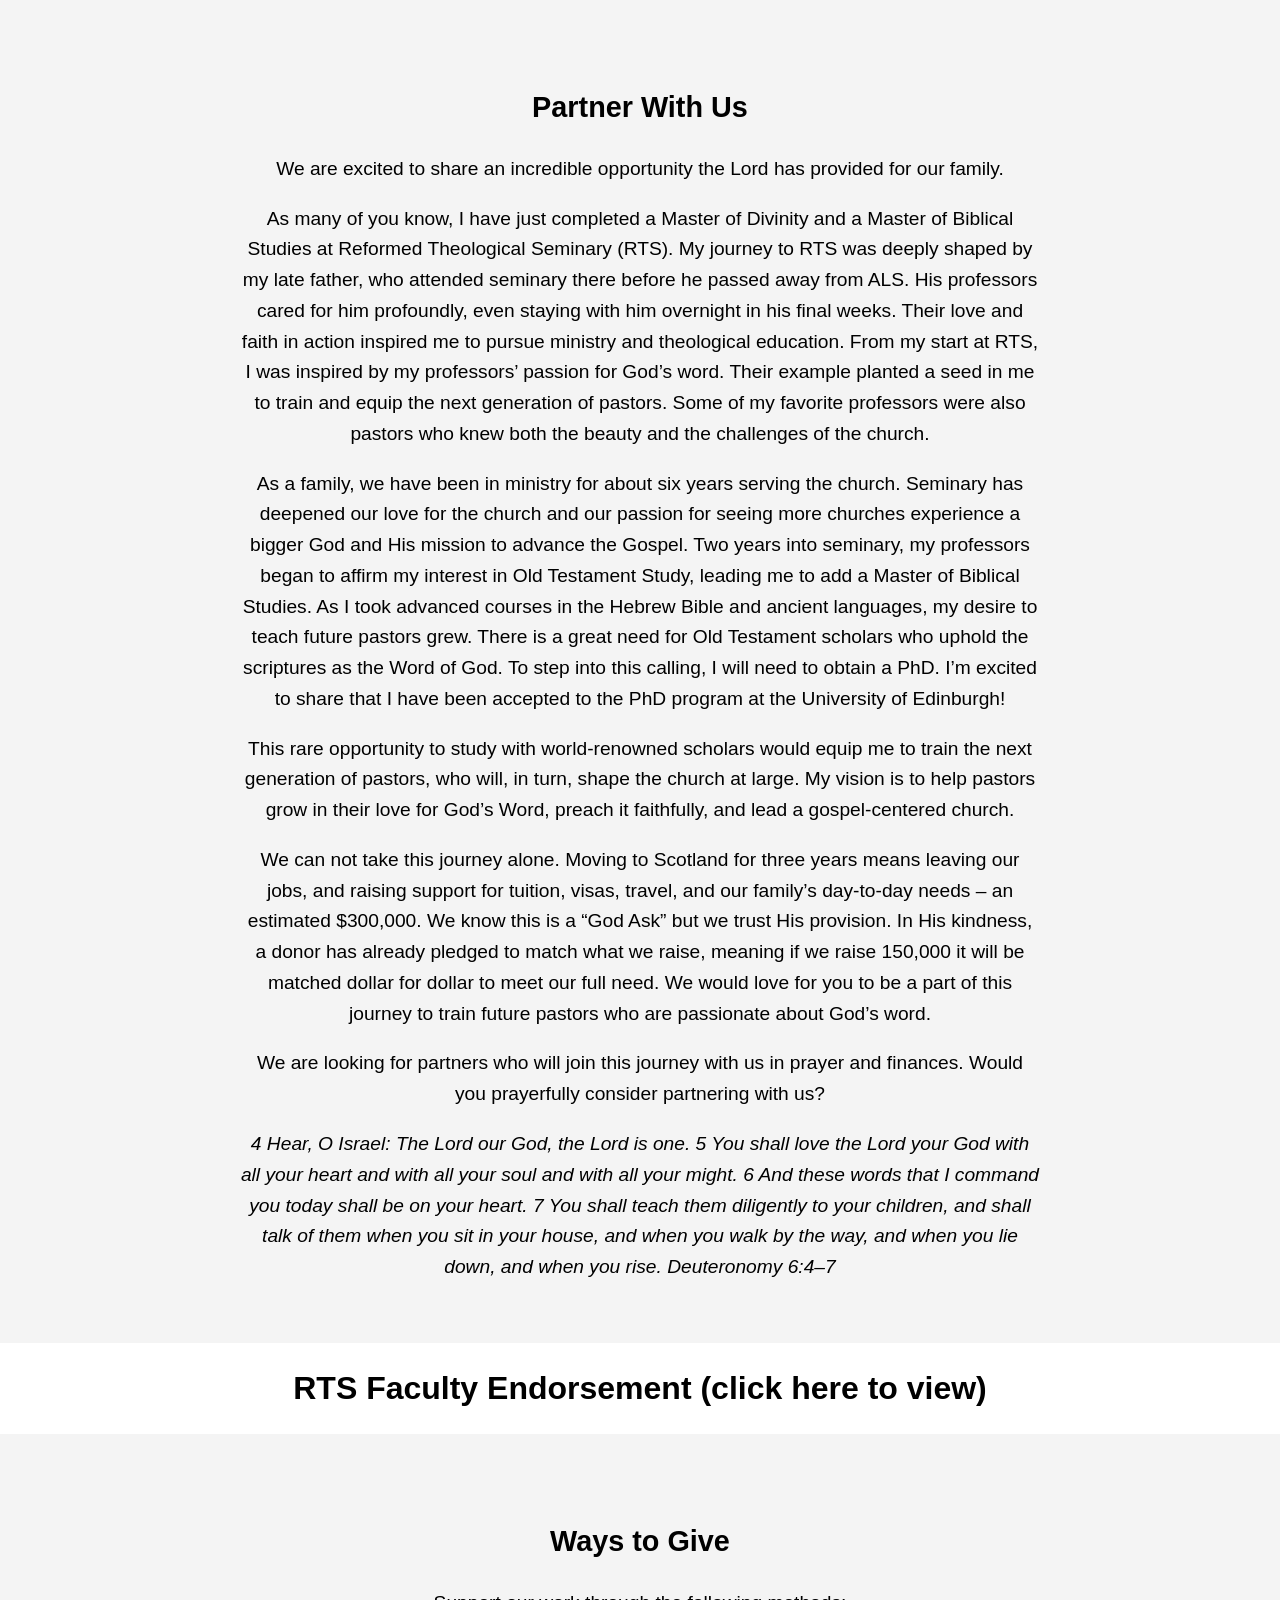
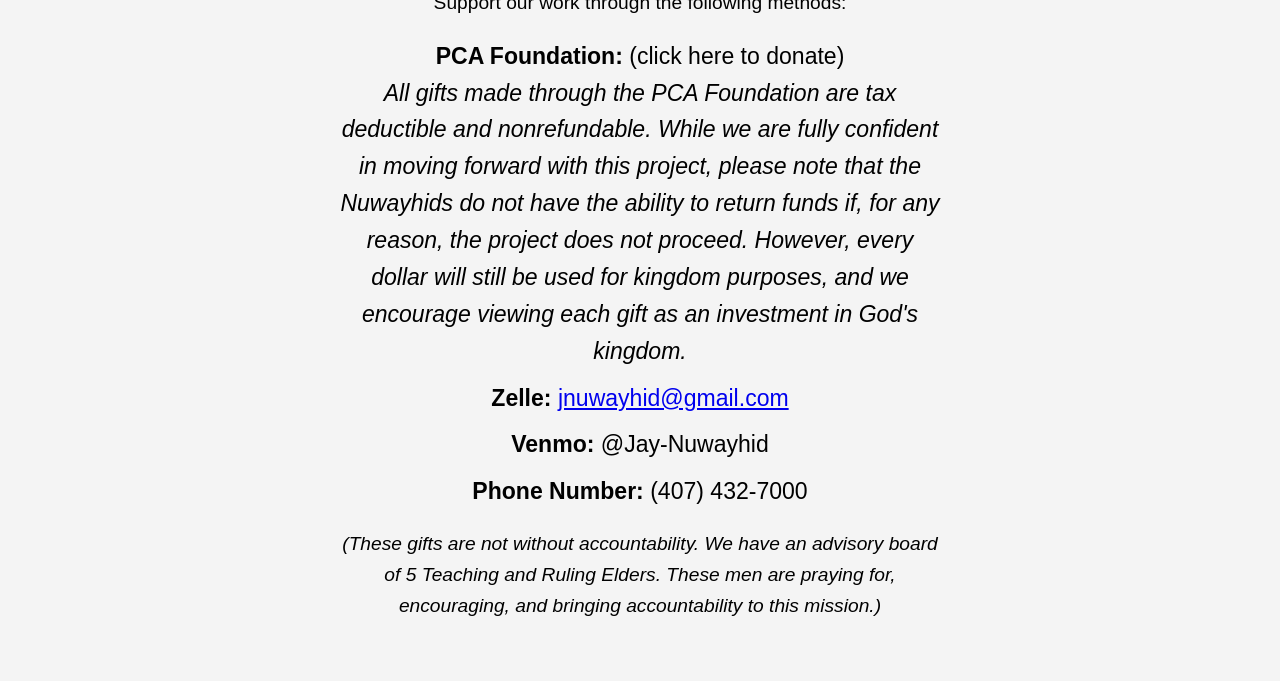
<file: index.html>
<!DOCTYPE html>
<html lang="en">
    <head>
        <meta charset="UTF-8" />
        <meta name="viewport" content="width=device-width, initial-scale=1.0" />
        <title>Support Us</title>
        <style>
            body {
                font-family: Arial, sans-serif;
                margin: 0;
                padding: 0;
                line-height: 1.6;
                text-align: center;
            }

            .hero h1 {
                font-size: 2.5em;
                margin: 0;
                color: black;
                z-index: 1; /* Keeps text above the overlay */
            }

            /* About Section */
            .about {
                background-color: #f4f4f4;
                padding: 60px 20px;
            }

            .about .container {
                max-width: 800px;
                margin: auto;
                font-size: 1.2em;
            }

            /* Giving Section */
            .giving {
                background-color: #f4f4f4;
                padding: 60px 20px;
            }

            .giving .container {
                max-width: 600px;
                margin: auto;
                font-size: 1.2em;
            }

            .giving ul {
                list-style: none;
                padding: 0;
            }

            .giving li {
                font-size: 1.2em;
                margin: 10px 0;
            }
            .notes{
                fontsize=1.2rem;
            }

            .download-link1 {
                text-decoration: none; /* Removes default underline */
                color: black; /* Change color as needed */
            }
            .download-link1:hover {
                color: darkblue; /* Change color on hover */
                text-decoration: underline; /* Optional hover effect */
            }

            .download-link {
                display: block; /* Makes it behave like an h2 */
                font-size: 2em; /* Same size as h2 */
                font-weight: bold; /* Matches h2 styling */
                text-decoration: none; /* Removes default underline */
                color: black; /* Change color as needed */
                margin: 20px 0; /* Spacing like an h2 */
            }

            .download-link:hover {
                color: darkblue; /* Change color on hover */
                text-decoration: underline; /* Optional hover effect */
            }

            /* Mobile-Friendly Adjustments */
            @media (max-width: 768px) {
                .hero {
                    padding: 12vh 10px;
                }

                .about,
                .giving {
                    padding: 40px 15px; /* Reducing padding for smaller screens */
                }

                .about .container,
                .giving .container {
                    font-size: 1em; /* Adjusting text size */
                }

                .giving li {
                    font-size: 1em;
                }
            }
        </style>
    </head>
    <body>
        <!-- Text Section -->
        <section class="about">
            <div class="container">
                <h1>Partner With Us</h1>
                <p>
                    We are excited to share an incredible opportunity the Lord
                    has provided for our family.
                </p>
                <p>
                    As many of you know, I have just completed a Master of
                    Divinity and a Master of Biblical Studies at Reformed
                    Theological Seminary (RTS). My journey to RTS was deeply
                    shaped by my late father, who attended seminary there before
                    he passed away from ALS. His professors cared for him
                    profoundly, even staying with him overnight in his final
                    weeks. Their love and faith in action inspired me to pursue
                    ministry and theological education. From my start at RTS, I
                    was inspired by my professors’ passion for God’s word. Their
                    example planted a seed in me to train and equip the next
                    generation of pastors. Some of my favorite professors were
                    also pastors who knew both the beauty and the challenges of
                    the church.
                </p>
                <p>
                    As a family, we have been in ministry for about six years
                    serving the church. Seminary has deepened our love for the
                    church and our passion for seeing more churches experience a
                    bigger God and His mission to advance the Gospel. Two years
                    into seminary, my professors began to affirm my interest in
                    Old Testament Study, leading me to add a Master of Biblical
                    Studies. As I took advanced courses in the Hebrew Bible and
                    ancient languages, my desire to teach future pastors grew.
                    There is a great need for Old Testament scholars who uphold
                    the scriptures as the Word of God. To step into this
                    calling, I will need to obtain a PhD. I’m excited to share
                    that I have been accepted to the PhD program at the
                    University of Edinburgh!
                </p>
                <p>
                    This rare opportunity to study with world-renowned scholars
                    would equip me to train the next generation of pastors, who
                    will, in turn, shape the church at large. My vision is to
                    help pastors grow in their love for God’s Word, preach it
                    faithfully, and lead a gospel-centered church.
                </p>
                <p>
                    We can not take this journey alone. Moving to Scotland for
                    three years means leaving our jobs, and raising support for
                    tuition, visas, travel, and our family’s day-to-day needs –
                    an estimated $300,000. We know this is a “God Ask” but we
                    trust His provision. In His kindness, a donor has already
                    pledged to match what we raise, meaning if we raise 150,000
                    it will be matched dollar for dollar to meet our full need.
                    We would love for you to be a part of this journey to train
                    future pastors who are passionate about God’s word.
                </p>
                <p>
                    We are looking for partners who will join this journey with
                    us in prayer and finances. Would you prayerfully consider
                    partnering with us?
                </p>
                <i>
                    4 Hear, O Israel: The Lord our God, the Lord is one. 5 You
                    shall love the Lord your God with all your heart and with
                    all your soul and with all your might. 6 And these words
                    that I command you today shall be on your heart. 7 You shall
                    teach them diligently to your children, and shall talk of
                    them when you sit in your house, and when you walk by the
                    way, and when you lie down, and when you rise. Deuteronomy
                    6:4–7
                </i>
            </div>
        </section>

        <!-- Embedded PDF Section -->
        <section class="pdf-section">
            <div class="container">
                <a
                    href="[data-uri]
"
                    download="Reformed-Theological-Seminary-Faculty-Endorsement.pdf"
                    class="download-link"
                >
                    RTS Faculty Endorsement (click here to view)
                </a>
            </div>
        </section>

        <!-- Giving Section -->
        <section class="giving">
            <div class="container">
                <h2>Ways to Give</h2>
                <p>Support our work through the following methods:</p>
                <ul>
                    <li>
                        <a href="https://host.nxt.blackbaud.com/donor-form?svcid=renxt&formId=2c463266-2988-4151-af8c-14cacacb6138&envid=p-n4kASYOxXUincrNabtZ3Xg&zone=usa" target="_blank" rel="noopener noreferrer" class="download-link1">
                            <strong>PCA Foundation:</strong> 
                            (click here to donate)
                        </a>
                        <br />
                        <i class="notes">
                            All gifts made through the PCA Foundation are tax deductible and nonrefundable. While we are fully confident in moving forward with this project, please note that the Nuwayhids do not have the ability to return funds if, for any reason, the project does not proceed. However, every dollar will still be used for kingdom purposes, and we encourage viewing each gift as an investment in God's kingdom.
                        </i>
                    </li>
                    <li><strong>Zelle:</strong> <a href="mailto:jnuwayhid@gmail.com">jnuwayhid@gmail.com</a></li>
                    <li><strong>Venmo:</strong> @Jay-Nuwayhid</li>
                    <li><strong>Phone Number:</strong> (407) 432-7000</li>
                </ul>
                <i>
                    (These gifts are not without accountability. We have an advisory board of 5 Teaching and Ruling Elders. These men are praying for, encouraging, and bringing accountability to this mission.)
                </i>
            </div>
        </section>
    </body>
</html>
</file>
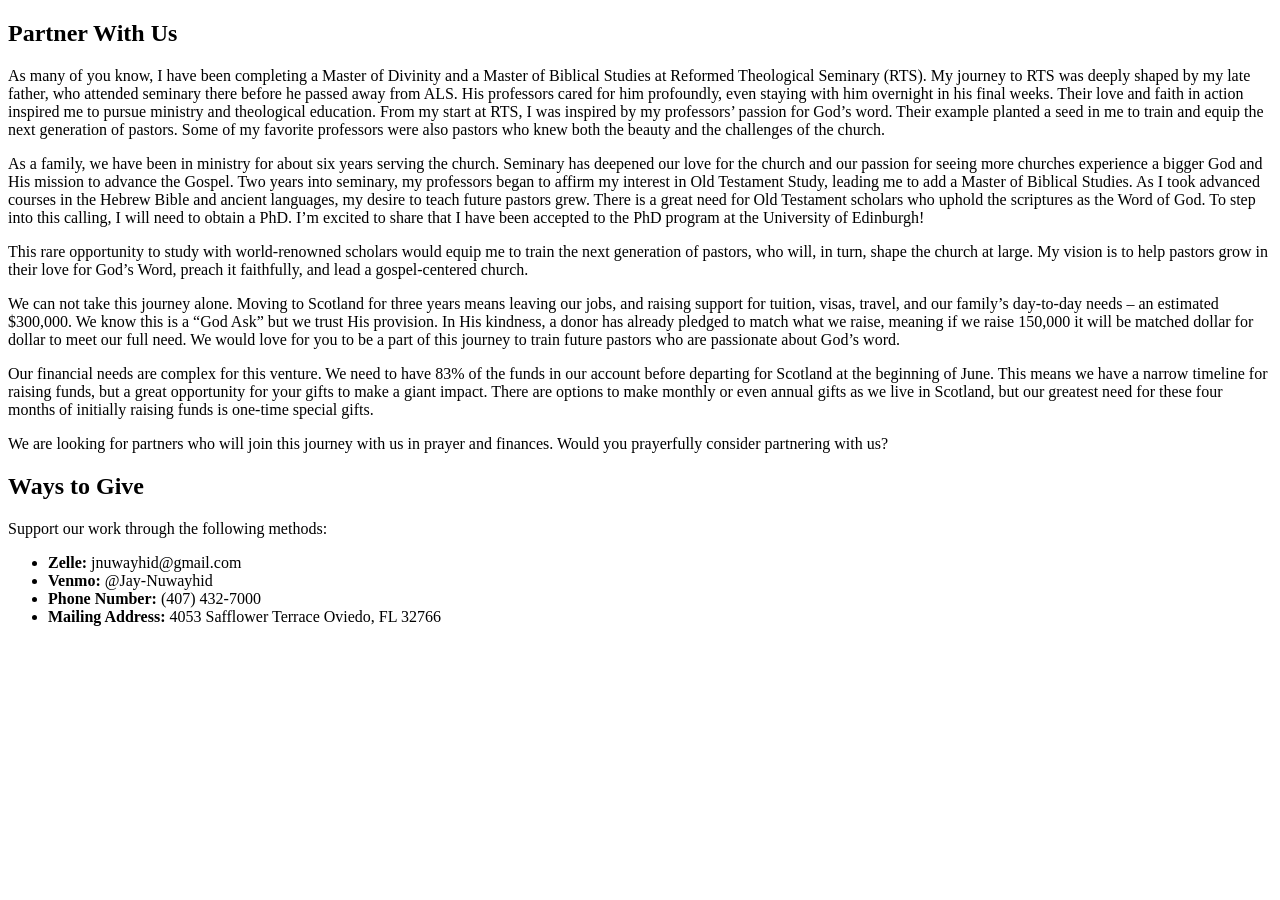
<file: html.html>
<!DOCTYPE html>
<html lang="en">
    <head>
        <meta charset="UTF-8" />
        <meta name="viewport" content="width=device-width, initial-scale=1.0" />
        <title>Support Us</title>
        <link
            rel="stylesheet"
            href="file:///C:/Users/Jonathan's%20Computer/source/repos/JasonWeb/style.css"
        />
    </head>
    <body>
        <!-- Text Section -->
        <section class="about">
            <div class="container">
                <h1>Partner With Us</h1>
                <p>
                    As many of you know, I have been completing a Master of
                    Divinity and a Master of Biblical Studies at Reformed
                    Theological Seminary (RTS). My journey to RTS was deeply
                    shaped by my late father, who attended seminary there before
                    he passed away from ALS. His professors cared for him
                    profoundly, even staying with him overnight in his final
                    weeks. Their love and faith in action inspired me to pursue
                    ministry and theological education. From my start at RTS, I
                    was inspired by my professors’ passion for God’s word. Their
                    example planted a seed in me to train and equip the next
                    generation of pastors. Some of my favorite professors were
                    also pastors who knew both the beauty and the challenges of
                    the church.
                </p>
                <p>
                    As a family, we have been in ministry for about six years
                    serving the church. Seminary has deepened our love for the
                    church and our passion for seeing more churches experience a
                    bigger God and His mission to advance the Gospel. Two years
                    into seminary, my professors began to affirm my interest in
                    Old Testament Study, leading me to add a Master of Biblical
                    Studies. As I took advanced courses in the Hebrew Bible and
                    ancient languages, my desire to teach future pastors grew.
                    There is a great need for Old Testament scholars who uphold
                    the scriptures as the Word of God. To step into this
                    calling, I will need to obtain a PhD. I’m excited to share
                    that I have been accepted to the PhD program at the
                    University of Edinburgh!
                </p>
                <p>
                    This rare opportunity to study with world-renowned scholars
                    would equip me to train the next generation of pastors, who
                    will, in turn, shape the church at large. My vision is to
                    help pastors grow in their love for God’s Word, preach it
                    faithfully, and lead a gospel-centered church.
                </p>
                <p>
                    We can not take this journey alone. Moving to Scotland for
                    three years means leaving our jobs, and raising support for
                    tuition, visas, travel, and our family’s day-to-day needs –
                    an estimated $300,000. We know this is a “God Ask” but we
                    trust His provision. In His kindness, a donor has already
                    pledged to match what we raise, meaning if we raise 150,000
                    it will be matched dollar for dollar to meet our full need.
                    We would love for you to be a part of this journey to train
                    future pastors who are passionate about God’s word.
                </p>
                <p>
                    Our financial needs are complex for this venture. We need to
                    have 83% of the funds in our account before departing for
                    Scotland at the beginning of June. This means we have a
                    narrow timeline for raising funds, but a great opportunity
                    for your gifts to make a giant impact. There are options to
                    make monthly or even annual gifts as we live in Scotland,
                    but our greatest need for these four months of initially
                    raising funds is one-time special gifts.
                </p>
                <p>
                    We are looking for partners who will join this journey with
                    us in prayer and finances. Would you prayerfully consider
                    partnering with us?
                </p>
            </div>
        </section>

        <!-- Giving Section -->
        <section class="giving">
            <div class="container">
                <h2>Ways to Give</h2>
                <p>Support our work through the following methods:</p>
                <ul>
                    <li><strong>Zelle:</strong> jnuwayhid@gmail.com</li>
                    <li><strong>Venmo:</strong> @Jay-Nuwayhid</li>
                    <li><strong>Phone Number:</strong> (407) 432-7000</li>
                    <li>
                        <strong>Mailing Address:</strong> 4053 Safflower Terrace
                        Oviedo, FL 32766
                    </li>
                </ul>
            </div>
        </section>
    </body>
</html>
</file>
